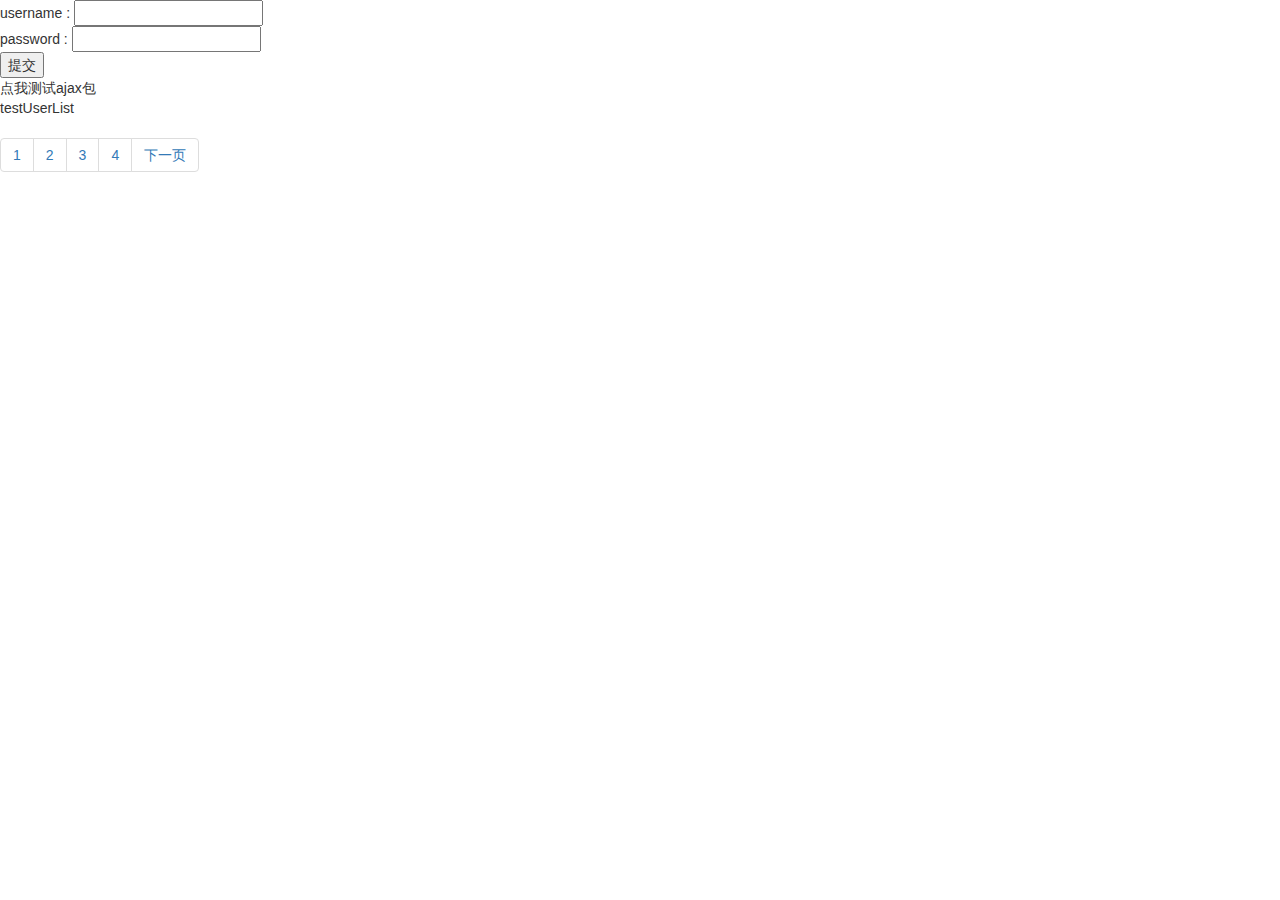
<file: src/main/webapp/WEB-INF/views/test.html>
<!DOCTYPE html>
<html lang="en">
<head>
    <meta charset="UTF-8">
    <title>Title</title>

    <link rel="stylesheet" href="../../resources/css/bootstrap.min.css" />
    <script type="text/javascript" src="../../resources/js/jquery.min.js" ></script>
    <script type="text/javascript" src="../../resources/js/bootstrap.min.js" ></script>

</head>

<script>

    $(function () {
        $("#test").click(function () {
            alert("here");
            $.ajax({
                url : "/testAjax.do",
                type : "get",
                dataType : "text",
//                dataType : "json",
                success : function (data) {
                    if (data == 1){
                        $("#test").text("测试完毕");
                        alert("ok")
                    }
                    else{
                        alert("no")
                    }
                }

            });
        });

        $("#testUserList").click(function () {
            alert("testUserList");
            $.ajax({
                url : "/getUserList.do",
                type : "get",
                dataType : "json",
                success : function (data) {
                    console.log("data : " + data);
                    alert("OK");
                }

            });
        });
    });

</script>

<body>

    <form action="/login.do">
        username : <input type="text" name="username"> <br>
        password : <input type="password" name="password"> <br>
        <input type="submit" value="提交">
    </form>

    <div id="test">点我测试ajax包</div>
    <div id="testUserList">testUserList</div>
<ul class="pagination">
    <li>
    <a class="active" href="#">1</a>
    </li>
    <li>
    <a href="#">2</a>
    </li>
    <li>
    <a href="#">3</a>
    </li>
    <li>
    <a href="#">4</a>
    </li>
    <li>
    <a href="#">下一页</a>
    </li>
</ul>

</body>
</html>
</file>
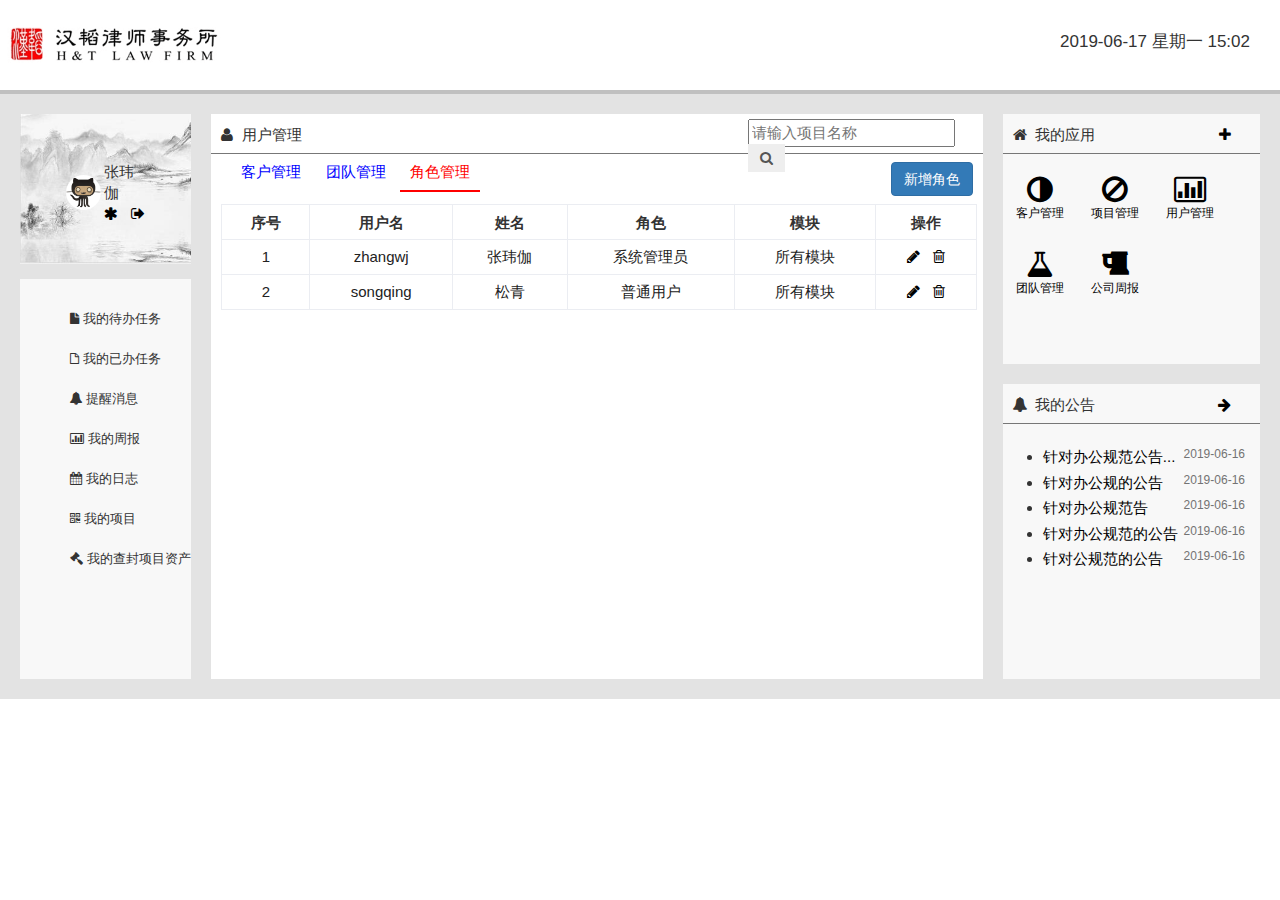
<file: src/main/webapp/WEB-INF/views/userManagement.html>
<!DOCTYPE html>
<html>
	<head>
		<meta charset="UTF-8">
		<title></title>
		
		
		<link rel="stylesheet" type="text/css" href="../../resources/css/bootstrap.min.css" />
		<link rel="stylesheet" type="text/css" href="../../resources/css/font-awesome.min.css" />
		<link rel="stylesheet" type="text/css" href="../../resources/css/homework.css" />
		<script src="../../resources/js/jquery.min.js"></script>
		<script src="../../resources/js/bootstrap.min.js"></script>
		
	</head>
	<body>
		
		<div class="nav">
			<a class="logo" href="#">
				<img src="../../resources/image/nav.png" />
			</a>
			
			<span>2019-06-17 星期一 15:02</span>
		</div>
		
		<div class="outer">
			&nbsp;
			<div class="inner">
				<div class="left">
					
					<div class="user">
						<div class="mid-part">
							<img src="../../resources/image/init.jpg" />
							<div class="character">
								<span>张玮伽</span>
								<br />
								
								<a><i class="icon-asterisk"></i></a> &nbsp;
								<a><i class="icon-signout"></i></a>
							</div>
							
							
						</div>
					</div>
					
					<div class="list">
						<ul>
							<li>
								<a>
									<i class="icon-file"></i>&nbsp;我的待办任务
								</a>
							</li>
							<li>
								<a>
									<i class="icon-file-alt"></i>&nbsp;我的已办任务
								</a>
							</li>
							<li>
								<a>
									<i class="icon-bell-alt"></i>&nbsp;提醒消息
								</a>
							</li>
							<li>
								<a>
									<i class="icon-bar-chart"></i>&nbsp;我的周报
								</a>
							</li>
							<li>
								<a>
									<i class="icon-calendar"></i>&nbsp;我的日志
								</a>
							</li>
							<li>
								<a>
									<i class="icon-qrcode"></i>&nbsp;我的项目
								</a>
							</li>
							<li>
								<a>
									<i class="icon-legal"></i>&nbsp;我的查封项目资产
								</a>
							</li>
			

						</ul>
					</div>
				</div>
				
				<div class="middle">
					<div class="search-part">
						<div class="left">
							<span><i class="icon-user"></i> &nbsp;用户管理</span>
						</div>
						
						<div class="right">
							<input type="text" name="search" placeholder="请输入项目名称"/>
							<a><i class="icon-search"></i></a>
						</div>
					</div>
					
					<ul class="menu">
						<li>
							<a href="">客户管理</a>
						</li>
						
						<li>
							<a href="">团队管理</a>
						</li>
						
						<li class="active">
							<a href="">角色管理</a>
						</li>
						
						<li class="add-btn">
							<button class="btn btn-primary">新增角色</button>
						</li>
						
					</ul>
					
					<table>
						<thead>
							<tr>
								<th>序号</th>
								<th>用户名</th>
								<th>姓名</th>
								<th>角色</th>
								<th>模块</th>
								<th>操作</th>
							</tr>
							
							<tr>
								<td>1</td>
								<td>zhangwj</td>
								<td>张玮伽</td>
								<td>系统管理员</td>
								<td>所有模块</td>
								<td>
									<a>
										<i class="icon-pencil"></i>
									</a>
									&nbsp;
									<a>
										<i class="icon-trash"></i>
									</a>
								</td>
							</tr>
							
							<tr>
								<td>2</td>
								<td>songqing</td>
								<td>松青</td>
								<td>普通用户</td>
								<td>所有模块</td>
								<td>
									<a>
										<i class="icon-pencil"></i>
									</a>
									&nbsp;
									<a>
										<i class="icon-trash"></i>
									</a>
								</td>
							</tr>
						</thead>
					</table>
					
				</div>
				
				<div class="right">
					<div class="application">
						<div class="search-part">
							<div class="left-app">
								<span><i class="icon-home"></i> &nbsp;我的应用</span>
							</div>
							
							<div class="right-app">
								<a><i class="icon-plus"></i></a>
							</div>
						</div>
						
						<div class="app-part">
							<div class="block">
								<a>
									<div>
										<i class="icon-adjust"></i>
									</div>
									<div>
										<span>客户管理</span>
									</div>
								</a>
							</div>
						</div>
						<div class="app-part">
							<div class="block">
								<a>
									<div>
										<i class="icon-ban-circle"></i>
									</div>
									<div>
										<span>项目管理</span>
									</div>
								</a>
							</div>
						</div>
						<div class="app-part">
							<div class="block">
								<a>
									<div>
										<i class="icon-bar-chart"></i>
									</div>
									<div>
										<span>用户管理</span>
									</div>
								</a>
							</div>
						</div>
						<div class="app-part">
							<div class="block">
								<a>
									<div>
										<i class="icon-beaker"></i>
									</div>
									<div>
										<span>团队管理</span>
									</div>
								</a>
							</div>
						</div>
						<div class="app-part">
							<div class="block">
								<a>
									<div>
										<i class="icon-beer"></i>
									</div>
									<div>
										<span>公司周报</span>
									</div>
								</a>
							</div>
						</div>
						
					</div>
					<div class="notice">
						<div class="search-part">
							<div class="left-app">
								<span><i class="icon-bell-alt"></i> &nbsp;我的公告</span>
							</div>
							
							<div class="right-app">
								<a><i class="icon-arrow-right"></i></a>
							</div>
						</div>
						
						<ul>
							<li>
								<a>
									针对办公规范公告...
									<span>2019-06-16</span>
								</a>
							</li>
							<li>
								<a>
									针对办公规的公告
									<span>2019-06-16</span>
								</a>
							</li>
							<li>
								<a>
									针对办公规范告
									<span>2019-06-16</span>
								</a>
							</li>
							<li>
								<a>
									针对办公规范的公告
									<span>2019-06-16</span>
								</a>
							</li>
							<li>
								<a>
									针对公规范的公告
									<span>2019-06-16</span>
								</a>
							</li>
						</ul>
						
						
					</div>
				</div>
				
			</div>
			
			
		</div>
		
	</body>
</html>
</file>
<file: src/main/webapp/resources/css/homework.css>
a {
	cursor: pointer;
	color: black;
}

a:hover{
	text-decoration: none;
	color: black;
}


/*登录部分*/
.login-body {
	background-color: #FFFFFF;
	width: 360px;
	/*height: 500px;*/
	left: 38%;
	top: 30%;
	position: absolute;
    padding: 50px 50px;
    font-size: 15px;
    opacity: 0.8;
    border: 1px solid #888888;
    border-radius: 5px;
    box-shadow: -1px 0 0 #CCCCCC , 0 -1px 0 #CCCCCC , 0 1px 0 #CCCCCC , 0 0 0 1px #CCCCCC;
}

.login-body .right{
	text-align: right;
	padding-bottom: 30px;
}

.login-body .middle{
	margin-top: 30px;
	margin-bottom: 30px;
}

.login-body .full{
	width: 100%;
}

.login-body .right input{
    width: 20px;
    height: 20px;
    border: 1px solid;
    background-color: #FFF;
    margin-right: 5px;
}



/*主页部分*/

/*nav部分*/
.nav {
    background-color: #fff;
    border-color: #f0f0f0;
}

.nav .logo{
	float: left;
    height: 90px;
    padding: 0;
}

.nav .logo img {
	height: 100%;
}

.nav span{
	float: right;
    height: 30px;
    font-size: 17px;
    margin: 30px;
}

/*主体部分*/
.outer{
	font-size: 3px;
	background-color:#C0C0C0;
}

.outer .inner{
	padding: 20px;
	background-color: #E3E3E3;
	font-size: 15px;
	
	/*保证这几个块并列的关键代码*/
	position: relative;
    display: flex;
}

.outer .inner .left{
	width: 200px;
	font-size: 15px;
}

.outer .inner .left .user{
	background-image: url(../image/profile-background.jpg);
	background-size: cover;
    height: 150px;
}

.outer .inner .left .user .mid-part{
	border-radius: 50%;
    padding: 27% 27%;
    display: flex;
    align-items: center;
}
.outer .inner .left .user img{
    border-radius: 50%;
	vertical-align: middle;
	border: 0;
	width: 35px;
	height: 35px;
}

.outer .inner .left .user .mid-part .character{
	margin-left: 3px;
}


.outer .inner .left .list{
	height: 400px;
	margin-top: 15px;
	background-color: #F8F8F8;
}

.outer .inner .left .list ul{
	list-style: none;
    margin-bottom: 0px;
    padding: 20px 0 0 0;
}

.outer .inner .left .list ul a{
    display: block;
    height: 40px;
    line-height: 20px;
    padding: 10px 0 10px 50px;
    font-size: 13px;
    color: #333;
    position: relative;
}


.outer .inner .left .list ul .active{
	background-color: #FFFFFF;
	color: red;
	border-left: 3px solid red;
}


.outer .inner .middle{
	width: 900px;
	height: 565px;
	background-color: #FFFFFF;
	margin-left: 20px;
	margin-right: 20px;
}

.outer .inner .right{
	width: 300px;
	height: 565px;
	
}

.outer .inner .right .application{
	background-color: #F8F8F8;
	height: 250px;
}

.outer .inner .right .notice{
	margin-top: 20px;
	background-color: #F8F8F8;
	height: 295px;
}

.outer .inner .search-part{
	height: 40px;
	border-bottom: 1px solid #777777;
}

.outer .inner .search-part .left{
	float: left;
	height: 20px;
	margin: 10px;
	
}
.outer .inner .search-part .right{
    width: 230px;
	float: right;
	height: 30px;
	margin: 5px;
}

.outer .inner .search-part .left-app{
    float: left;
	height: 20px;
	margin: 10px;
}

.outer .inner .search-part .right-app{
    width: 50px;
	float: right;
	height: 20px;
	margin: 10px;
    text-align: center;
}

.outer .inner .search-part .client-right{
    width: 300px;
	float: right;
	height: 30px;
	margin: 5px;
    text-align: center;
}
.outer .inner .search-part .right a{
    padding: 6px 12px;
    font-size: 14px;
    font-weight: 400;
    line-height: 1;
    color: #555;
    text-align: center;
    background-color: #eee;
}

.outer .inner .menu{
	list-style: none;
	padding-left: 20px;
}

.menu li{
	position: relative;
    display: inline-block;
    padding: 8px 10px;
    line-height: 20px;
}

.menu .active{
	color: red;
	border-bottom: 2px solid red;
}
.menu .add-btn{
	float: right;
	padding: 8px 10px;
}
.menu a {
	color: blue;
}

.menu .active a{
	color: red;
}

.menu li a{
	font-size: 15px;
}

table {
    width: 98%;
    max-width: 100%;
    margin-bottom: 1rem;
    background-color: transparent;
    margin-left: 10px;

}

table tr {
	border-top: 1px solid #ebedf2;
	border-bottom: 1px solid #ebedf2;
}
table th {
    vertical-align: bottom;
    border-left: 1px solid #ebedf2;
    border-right: 1px solid #ebedf2;
    font-size: 15px;
    line-height: 1;
    padding: 0.9375rem;
    text-align: center;
}

table td {
	color: #222222;
	text-align: center;
    vertical-align: middle;
    font-size: 15px;
    line-height: 1;
    padding: 0.9375rem;
    border-left: 1px solid #ebedf2;
    border-right: 1px solid #ebedf2;
}

.outer .inner .application .app-part{
	font-size: 12px;
	width: 75px;
	height: 75px;
	float: left;
	position: relative;
}

.outer .inner .application .app-part .block{
	width: 55px;
	height: 55px;
	margin: 10px;
	text-align: center;
	vertical-align: middle;
}
.outer .inner .application .app-part i{
	display: inline-block;
	font-size: 30px;
	margin-top: 10px;
	text-align: center;
}
.outer .inner .application .app-part span{
	margin-bottom: 10px;
	text-align: center;
}


.notice ul{
	margin-top: 20px;
	font-size: 15px;
}

.notice ul li{
	padding: 2px 0;
}

.notice ul li span{
	font-size: 12px;
	padding-right: 15px;
	float: right;
	color: #737373;
}


.outer .inner .middle .info-part{
	padding: 25px;
	margin-left: 30%;
}

.outer .inner .middle .task{
	padding: 10px 10px;
	margin: 0 20px;
	border-top: 1px solid #E8E8E8;
	border-bottom: 1px solid #E8E8E8;
}

.outer .inner .middle .task .task-header img{
    vertical-align: middle;
    border: 0;
    /*width: 35px;
    height: 35px;*/
}
.outer .inner .middle .task .task-body {
	margin-top: 10px;
	font-size: 12px;
	color: #333333;
	
	/*保证布局不换行*/
	display: flex;
    align-items: center;
}
.outer .inner .middle .task .task-body img{
    vertical-align: middle;
    border: 0;
    width: 40px;
    height: 40px;
}
</file>
